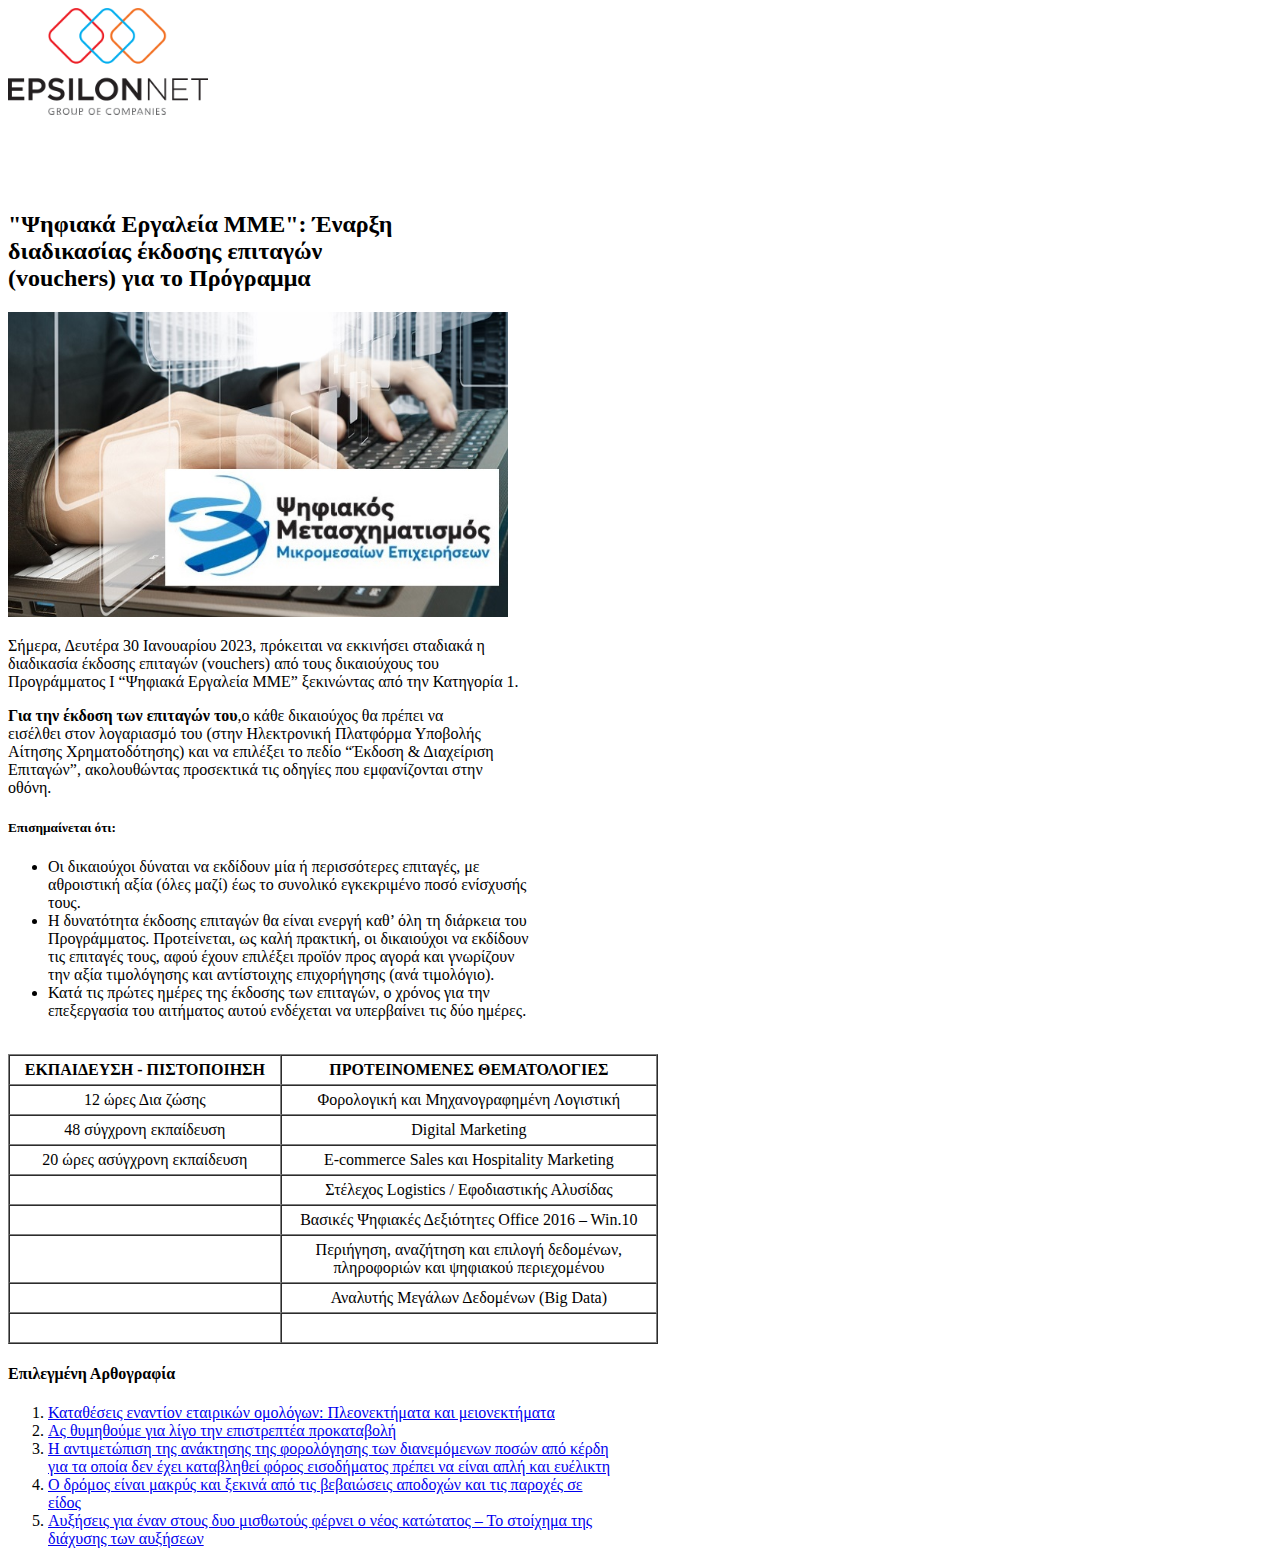
<file: Session-20/Article.html>
<!DOCTYPE html>
<html lang="el">
    <head>
        <title>Article</title>
        <meta charset='UTF-8'/> 
        <meta name="author" content="Manolas Dimitris">
        <meta name="keywords" content="HTML, Coding School2023, Article">
        <meta name="description" content="This is a simple html page about an article">
        <meta name="viewport" content="width=device-width, initial-scale=1.0">
    </head>

    <body>

        <a href="https://www.epsilonnet.gr/"><img width="200" src="resources/logo.png" alt="Epsilon.net logo"></a>
    
        <br><br><br><br><br>
        <h2>"Ψηφιακά Εργαλεία ΜΜΕ": Έναρξη<br> 
            διαδικασίας έκδοσης επιταγών<br> 
            (vouchers) για το Πρόγραμμα </h2>

        <a href="https://www.e-forologia.gr/"><img width="500" src="resources/article-image.jpg" alt="a cosmetic image containing the logo of the voucher program"></a>
        
        <p>Σήμερα, Δευτέρα 30 Ιανουαρίου 2023, πρόκειται να εκκινήσει σταδιακά η<br>
            διαδικασία έκδοσης επιταγών (vouchers) από τους δικαιούχους του<br>
            Προγράμματος Ι “Ψηφιακά Εργαλεία ΜΜΕ” ξεκινώντας από την Κατηγορία 1.
        </p>

        <p><strong>Για την έκδοση των επιταγών του</strong>,ο κάθε δικαιούχος θα πρέπει να<br>
            εισέλθει στον λογαριασμό του (στην Ηλεκτρονική Πλατφόρμα Υποβολής<br>
            Αίτησης Χρηματοδότησης) και να επιλέξει το πεδίο “Έκδοση & Διαχείριση<br>
            Επιταγών”, ακολουθώντας προσεκτικά τις οδηγίες που εμφανίζονται στην<br>
            οθόνη.
        </p>

        <h5>Επισημαίνεται ότι:</h5>

        <ul>
            <li>Οι δικαιούχοι δύναται να εκδίδουν μία ή περισσότερες επιταγές, με<br>
                αθροιστική αξία (όλες μαζί) έως το συνολικό εγκεκριμένο ποσό ενίσχυσής<br>
                τους.</li>
            <li>Η δυνατότητα έκδοσης επιταγών θα είναι ενεργή καθ’ όλη τη διάρκεια του<br>
                Προγράμματος. Προτείνεται, ως καλή πρακτική, οι δικαιούχοι να εκδίδουν<br>
                τις επιταγές τους, αφού έχουν επιλέξει προϊόν προς αγορά και γνωρίζουν<br>
                την αξία τιμολόγησης και αντίστοιχης επιχορήγησης (ανά τιμολόγιο).</li>
            <li>Κατά τις πρώτες ημέρες της έκδοσης των επιταγών, ο χρόνος για την<br>
                επεξεργασία του αιτήματος αυτού ενδέχεται να υπερβαίνει τις δύο ημέρες.</li>
        </ul>
        <br>

        <table border="1" cellspacing="0" cellpadding="5" height="auto" width="650">
	
            <thead>
              <tr>
                <th>ΕΚΠΑΙΔΕΥΣΗ - ΠΙΣΤΟΠΟΙΗΣΗ</th>
                <th>ΠΡΟΤΕΙΝΟΜΕΝΕΣ ΘΕΜΑΤΟΛΟΓΙΕΣ</th>
              </tr>
            </thead>
            
            <tbody>
              <tr>
                <td><center>12 ώρες Δια ζώσης</center></td>
                <td><center>Φορολογική και Μηχανογραφημένη Λογιστική</center></td>
              </tr>
              <tr>
                <td><center>48 σύγχρονη εκπαίδευση</center></td>
                <td><center>Digital Marketing</center></td>
              </tr>
              <tr>
                <td><center>20 ώρες ασύγχρονη εκπαίδευση</center></td>
                <td><center>E-commerce Sales και Ηospitality Μarketing</center></td>
              </tr>
              <tr>
                <td></td>
                <td><center>Στέλεχος Logistics / Εφοδιαστικής Αλυσίδας</center></td>
              </tr>
              <tr>
                <td></td>
                <td><center>Βασικές Ψηφιακές Δεξιότητες Office 2016 – Win.10</center></td>
              </tr>
              <tr>
                <td></td>
                <td><center>Περιήγηση, αναζήτηση και επιλογή δεδομένων,<br>
                     πληροφοριών και ψηφιακού περιεχομένου</center></td>
              </tr>
              <tr>
                <td></td>
                <td><center>Αναλυτής Μεγάλων Δεδομένων (Big Data)</center></td>
              </tr>
              <tr>
                <td>&nbsp;</td>
                <td>&nbsp;</td>
              </tr>
            </tbody>
        
        </table>

        <h4>Επιλεγμένη Αρθογραφία</h4>

        <ol>
            <li><a href="https://www.e-forologia.gr/cms/viewContents.aspx?id=228186" title="Visit e-forologia page">Καταθέσεις εναντίον εταιρικών ομολόγων: Πλεονεκτήματα και μειονεκτήματα</a></li>
            <li><a href="https://www.e-forologia.gr/cms/viewContents.aspx?id=228183" title="Visit e-forologia page">Ας θυμηθούμε για λίγο την επιστρεπτέα προκαταβολή</a></li>
            <li><a href="https://www.e-forologia.gr/cms/viewContents.aspx?id=227983" title="Visit e-forologia page">Η αντιμετώπιση της ανάκτησης της φορολόγησης των διανεμόμενων ποσών από κέρδη<br>
                για τα οποία δεν έχει καταβληθεί φόρος εισοδήματος πρέπει να είναι απλή και ευέλικτη</a></li>
            <li><a href="https://www.e-forologia.gr/cms/viewContents.aspx?id=227958" title="Visit e-forologia page">Ο δρόμος είναι μακρύς και ξεκινά από τις βεβαιώσεις αποδοχών και τις παροχές σε<br>
                είδος</a></li>
            <li><a href="https://www.e-forologia.gr/cms/viewContents.aspx?id=227930" title="Visit e-forologia page">Αυξήσεις για έναν στους δυο μισθωτούς φέρνει ο νέος κατώτατος – Το στοίχημα της<br>
                διάχυσης των αυξήσεων</a></li>
        </ol>



    
    </body>
</html>
</file>
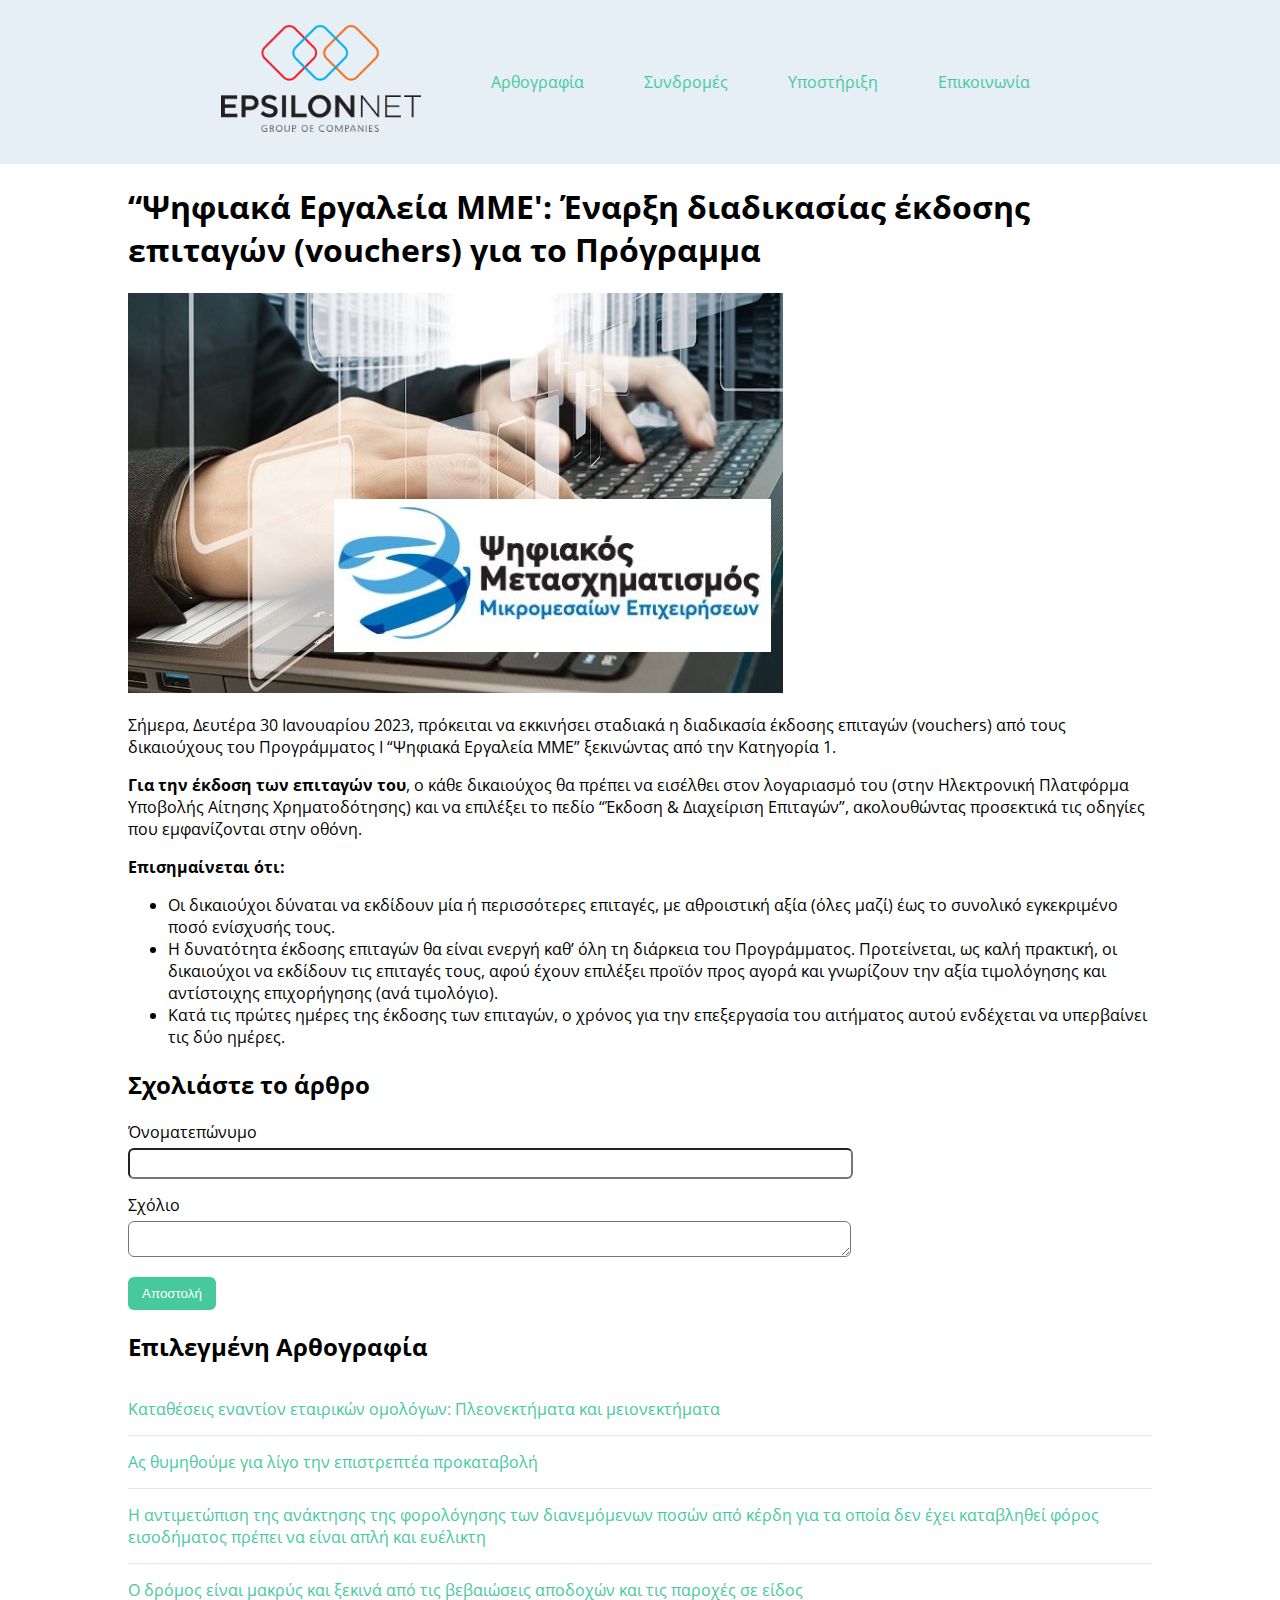
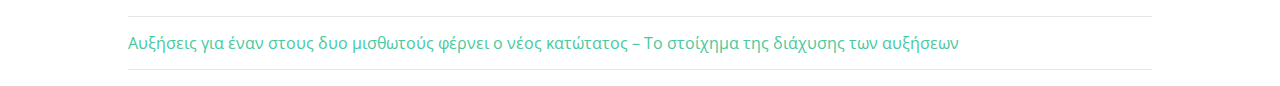
<file: Session-21/article.html>
<!DOCTYPE html>
<html>
 <head>
	  <title>Article</title>
	  <meta charset='UTF-8'/> 
	  <meta name="keywords" content="HTML, CSS, Coding School">
	  <meta name="description" content="Css Assignment Solution">
	  <meta name="author" content="Nikos Mavros">
	  <meta name="viewport" content="width=device-width, initial-scale=1.0">	
	  <link href="https://fonts.googleapis.com/css2?family=Open+Sans:ital,wght@0,300;0,400;0,600;0,800;1,300;1,400;1,600&display=swap" rel="stylesheet">
	  <link rel="stylesheet" href="css/Article.css"/>
 </head>
 
 <body>
	 
	 <header>
		<a href="http://www.epsilonnet.gr" title="Επισκεφτείτε το site της Epsilon Net">
			<img class="logo" src="resources/logo.png" width="200" alt="Epsilon Net logo" />
		</a>

		<ul class="nav">
			<li><a href="">Αρθογραφία</a></li>
			<li><a href="">Συνδρομές</a></li>
			<li><a href="">Υποστήριξη</a></li>
			<li><a href="">Επικοινωνία</a></li>
		</ul>

	 </header>
	 
	 <div class="content">
		<h1>“Ψηφιακά Εργαλεία ΜΜΕ': Έναρξη διαδικασίας έκδοσης επιταγών (vouchers) για το Πρόγραμμα</h1>
		
		<div class="article">
		
			<div class="article-img">
				<img src="resources/article-image.jpg" alt="article image" />
			</div>
		
			<div class="main">
				<p>Σήμερα, Δευτέρα 30 Ιανουαρίου 2023, πρόκειται να εκκινήσει σταδιακά η 
				διαδικασία έκδοσης επιταγών (vouchers) από τους δικαιούχους του 
				Προγράμματος Ι “Ψηφιακά Εργαλεία ΜΜΕ” ξεκινώντας από την Κατηγορία 1.</p>

				<p><strong>Για την έκδοση των επιταγών του</strong>, ο κάθε δικαιούχος θα πρέπει να 
				εισέλθει στον λογαριασμό του (στην Ηλεκτρονική Πλατφόρμα Υποβολής 
				Αίτησης Χρηματοδότησης) και να επιλέξει το πεδίο “Έκδοση & Διαχείριση 
				Επιταγών”, ακολουθώντας προσεκτικά τις οδηγίες που εμφανίζονται στην 
				οθόνη.</p>

				<p><strong>Επισημαίνεται ότι:</strong></p>
				<ul>
				<li>Οι δικαιούχοι δύναται να εκδίδουν μία ή περισσότερες επιταγές, με 
				αθροιστική αξία (όλες μαζί) έως το συνολικό εγκεκριμένο ποσό ενίσχυσής 
				τους.</li>
				<li>Η δυνατότητα έκδοσης επιταγών θα είναι ενεργή καθ’ όλη τη διάρκεια του 
				Προγράμματος. Προτείνεται, ως καλή πρακτική, οι δικαιούχοι να εκδίδουν 
				τις επιταγές τους, αφού έχουν επιλέξει προϊόν προς αγορά και γνωρίζουν 
				την αξία τιμολόγησης και αντίστοιχης επιχορήγησης (ανά τιμολόγιο).</li>
				<li>Κατά τις πρώτες ημέρες της έκδοσης των επιταγών, ο χρόνος για την 
				επεξεργασία του αιτήματος αυτού ενδέχεται να υπερβαίνει τις δύο ημέρες.</li>
				</ul>
	
				<h2>Σχολιάστε το άρθρο</h2>
				<form>
					<div class="form-item">
						<label for="name">Όνοματεπώνυμο</label>
						<input id="name" type="text" />
					</div>
					<div class="form-item">
						<label for="comment">Σχόλιο</label>
						<textarea id="comment" type="text"></textarea>
					</div>
					<button>Αποστολή</button>
				</form>

			</div>

			<div class="side">
				<h2>Επιλεγμένη Αρθογραφία</h2>
				<ol class="side-links">
					<li><a href="" title="Διαβάστε το άρθρο">Καταθέσεις εναντίον εταιρικών ομολόγων: Πλεονεκτήματα και μειονεκτήματα</a></li>
					<li><a href="" title="Διαβάστε το άρθρο">Ας θυμηθούμε για λίγο την επιστρεπτέα προκαταβολή</a></li>
					<li><a href="" title="Διαβάστε το άρθρο">Η αντιμετώπιση της ανάκτησης της φορολόγησης των διανεμόμενων ποσών από κέρδη για τα οποία δεν έχει καταβληθεί φόρος εισοδήματος πρέπει να είναι απλή και ευέλικτη</a></li>
					<li><a href="" title="Διαβάστε το άρθρο">Ο δρόμος είναι μακρύς και ξεκινά από τις βεβαιώσεις αποδοχών και τις παροχές σε είδος</a></li>
					<li><a href="" title="Διαβάστε το άρθρο">Αυξήσεις για έναν στους δυο μισθωτούς φέρνει ο νέος κατώτατος – Το στοίχημα της διάχυσης των αυξήσεων</a></li>
				</ol>
			</div>
			
		</div>
	</div>
 

</body>
</html>
</file>
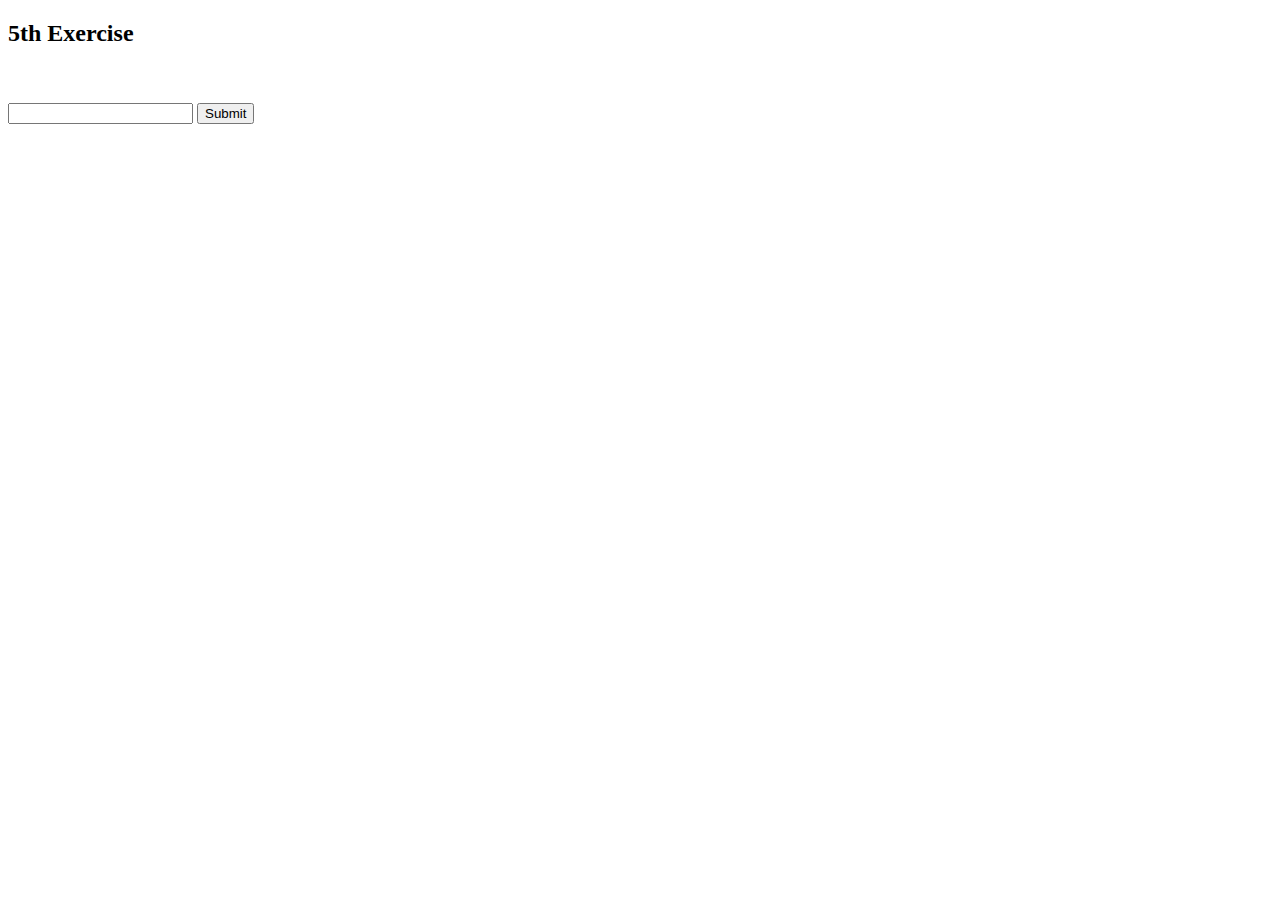
<file: Session-22/fifthExercise.html>
<!DOCTYPE html>
<html>
    <head>
        <title>Ex.5 - Session 22</title>
        <meta charset='UTF-8'/> 
        <meta name="keywords" content="Javascript, Coding School">
        <meta name="description" content="Javascript Increment String">
        <meta name="author" content="Dimitris Manolas">
        <meta name="viewport" content="width=device-width, initial-scale=1.0">	
        <script>
            function incrementString(str) {
                let number = '';
                for (let i = str.length - 1; i >= 0; i--) {
                    if (isNaN(str[i])) {
                        break;
                    }
                    number = str[i] + number;
                }
  
                if (number) {
                    let newNumber = (parseInt(number) + 1).toString();
                    return str.slice(0, str.length - number.length) + newNumber;
                } else {
                    return str + '1';
                }
            }
        </script>
    </head>
    <body>
        <h2>5th Exercise</h2>
        <br><br>
        <input type="text" id="inputString" value="">
        <button onclick="document.getElementById('result').innerHTML = incrementString(document.getElementById('inputString').value)">Submit</button>
        <div id="result"></div>
    </body>
</html>
</file>
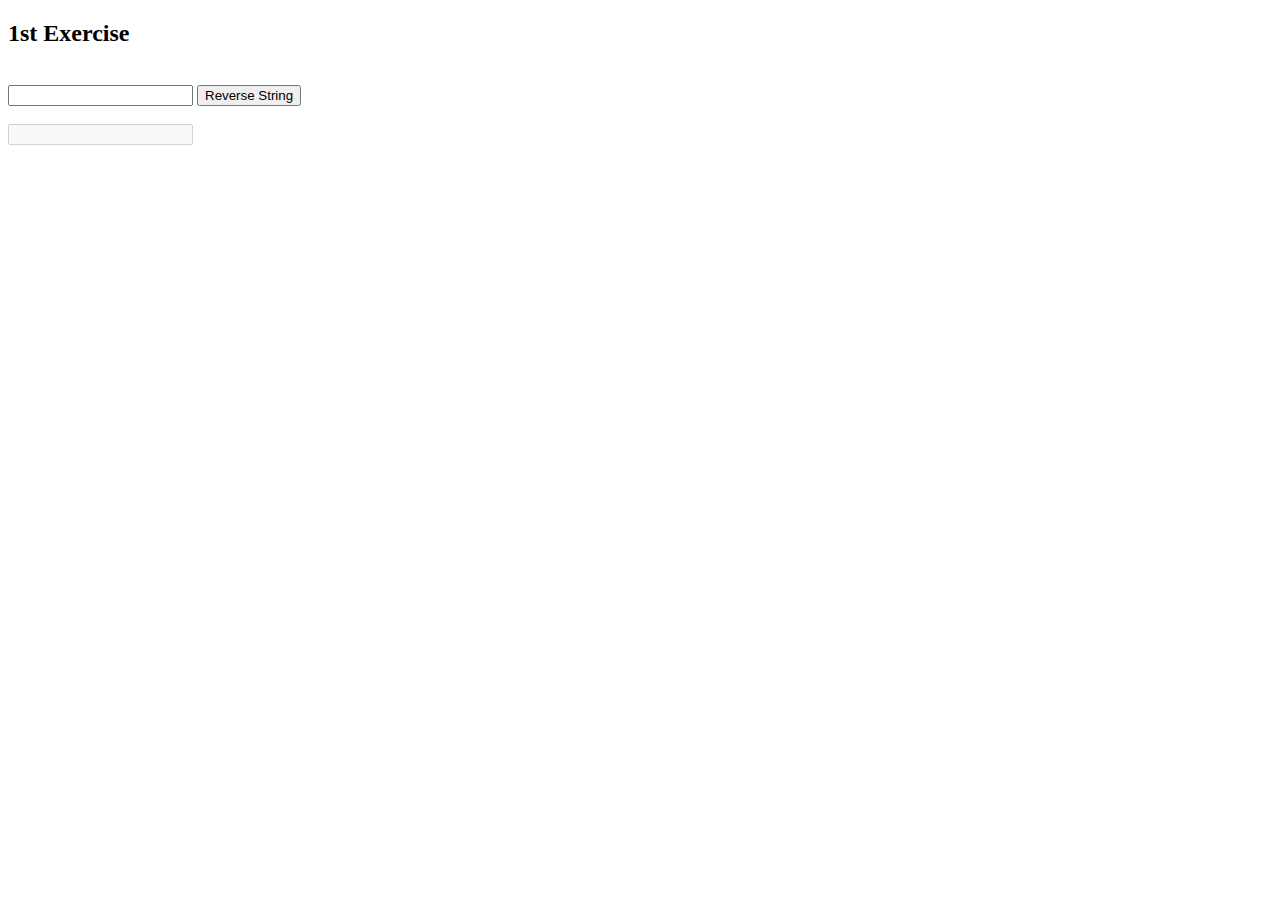
<file: Session-22/firstExercise.html>
<!DOCTYPE html>
<html>
    <head>
        <title>Ex.1 - Session 22</title>
        <meta charset='UTF-8'/> 
        <meta name="keywords" content="Javascript, Coding School">
        <meta name="description" content="Javascript Reverse String">
        <meta name="author" content="Dimitris Manolas">
        <meta name="viewport" content="width=device-width, initial-scale=1.0">	
        <script>
            function reverseString() {
            const str = document.getElementById("inputString").value;
            let reversed = "";
            for (let i = str.length - 1; i >= 0; i--) {
            reversed += str[i];
            }
            document.getElementById("outputString").value = reversed;
        }
        </script>
    </head>
    <body>
        <h2>1st Exercise</h2>
        <br>
        <input type="text" id="inputString">
        <button onclick="reverseString()">Reverse String</button>
        <br><br>
        <input type="text" id="outputString" disabled>
    </body>
</html>
</file>
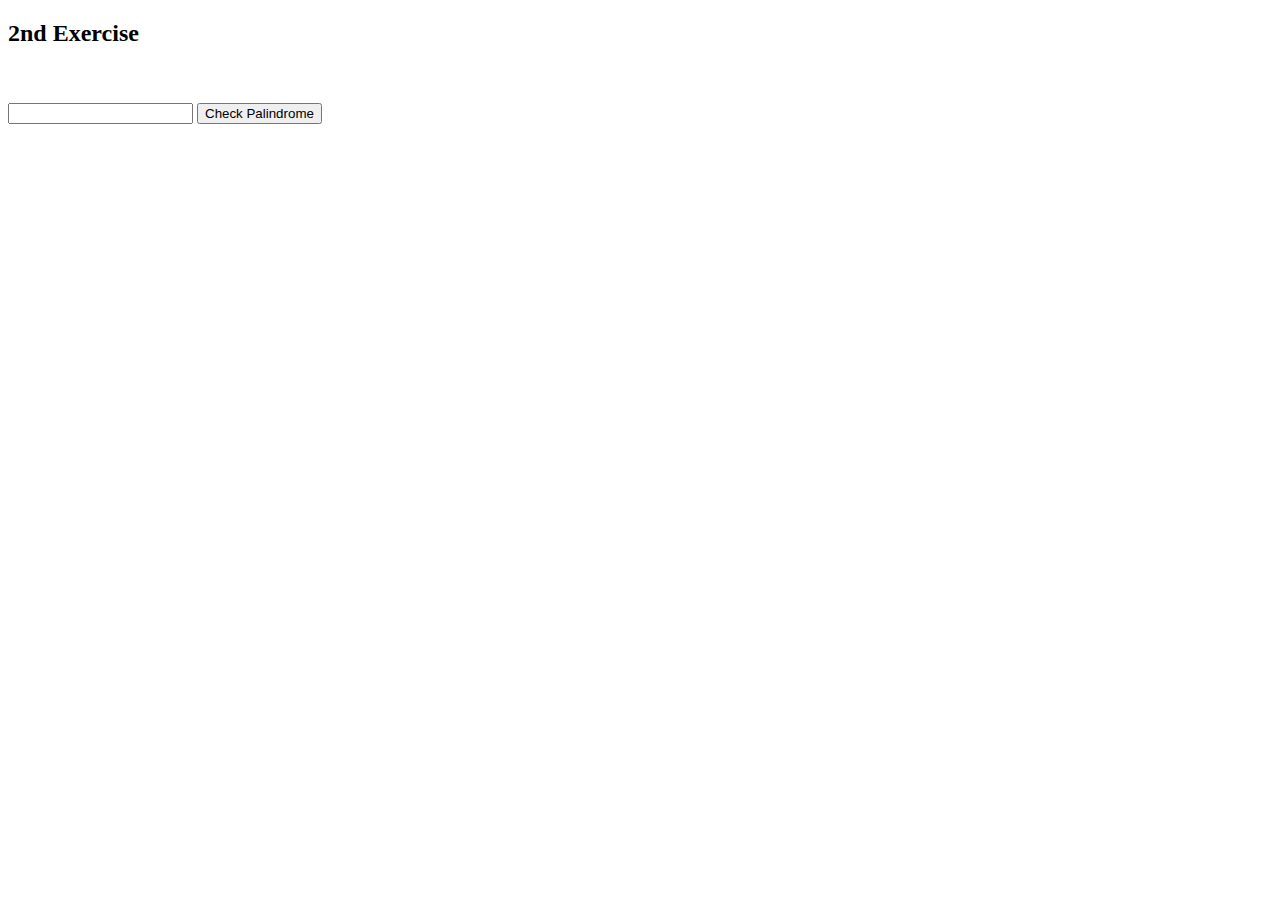
<file: Session-22/secondExercise.html>
<!DOCTYPE html>
<html>
    <head>
        <title>Ex. 2 - Session 22</title>
        <meta charset='UTF-8'/> 
        <meta name="keywords" content="Javascript, Coding School">
        <meta name="description" content="Javascript Check if Palindrome">
        <meta name="author" content="Dimitris Manolas">
        <meta name="viewport" content="width=device-width, initial-scale=1.0">	
        <script>
            function checkPalindrome() {
            var str = document.getElementById("inputString").value;
            var len = str.length;
            for (var i = 0; i < len / 2; i++) {
                if (str[i] !== str[len - 1 - i]) {
                alert(str + " is not a palindrome.");
                return;
                }
            }
            alert(str + " is a palindrome.");
            }
        </script>
    </head>
    <body>
        <h2>2nd Exercise</h2>
        <br><br>
        <input type="text" id="inputString">
        <button onclick="checkPalindrome()">Check Palindrome</button>
    </body>
</html>
</file>
<file: Session-21/css/Article.css>
body { 
    display: flex;
    flex-wrap: wrap;
    padding: 0;
    margin: 0;
    font-family: "Open Sans", sans-serif;
    justify-content: center;
}

header {
    display: flex;
    justify-content: space-between;
    background-color: #e5eff5;
    padding: 25px;
    width: 100%;
    

}


header a {
    text-decoration: none;
    color:rgb(69, 201, 157);
}

header li {
    float: right;
    margin: 30px;
    list-style: none;
}

.content {
    display: flex;
    justify-content: center;
    flex-wrap: wrap;
    align-items: center;
    max-width: 80%;
}

.content h1 {
    width: auto;
}

.article {
    display: flex;
    justify-content: space-between;
    gap: 20px;
}



.article-img img {
    max-width: 100%;
}

.form {
    display: flex;
    align-items: center;
    flex-wrap: wrap;
}

.main .form-item label {
    width: 100%;
    display: inline-block;
    padding-bottom: 5px;
}

.main .form-item input {
    width: 70%;
    height: 25px;
    border-radius: 6px;
    margin-bottom: 15px;
}

.main .form-item textarea {
    width: 70%;
    border-radius: 6px;
    margin-bottom: 15px;
}

.main button {
    padding: 9px 14px 9px 14px;
    background-color: rgb(69, 201, 157);
    color:#ffffff;
    border-radius: 6px; 
    border: 1px;
}

.side a {
    color:rgb(69, 201, 157);
    text-decoration: none;
    
}

.side li {
    list-style: none;
    border-bottom: 1px solid #e7e5e5;
    padding-bottom: 15px;
    padding-top: 15px;
    
}

.side ol {
    padding: 0;
}

@media (min-width: 601px) {

    body {

    }


    header {
        flex-wrap: wrap;
        justify-content: center;
        
    }

    header a {

    }
    
    header ul {
        display:flex;
        flex-wrap: wrap;
        justify-content: center;
        align-items: center;
        
    }

    .article {
        display: block;
    }

    /* .content {
        display:block;
    } */

    /* .article {
        display: flex;
        justify-content: space-between;
        gap: 20px;
    }
    
    .article-img img {
        max-width: ;
    }  */
  }
</file>
